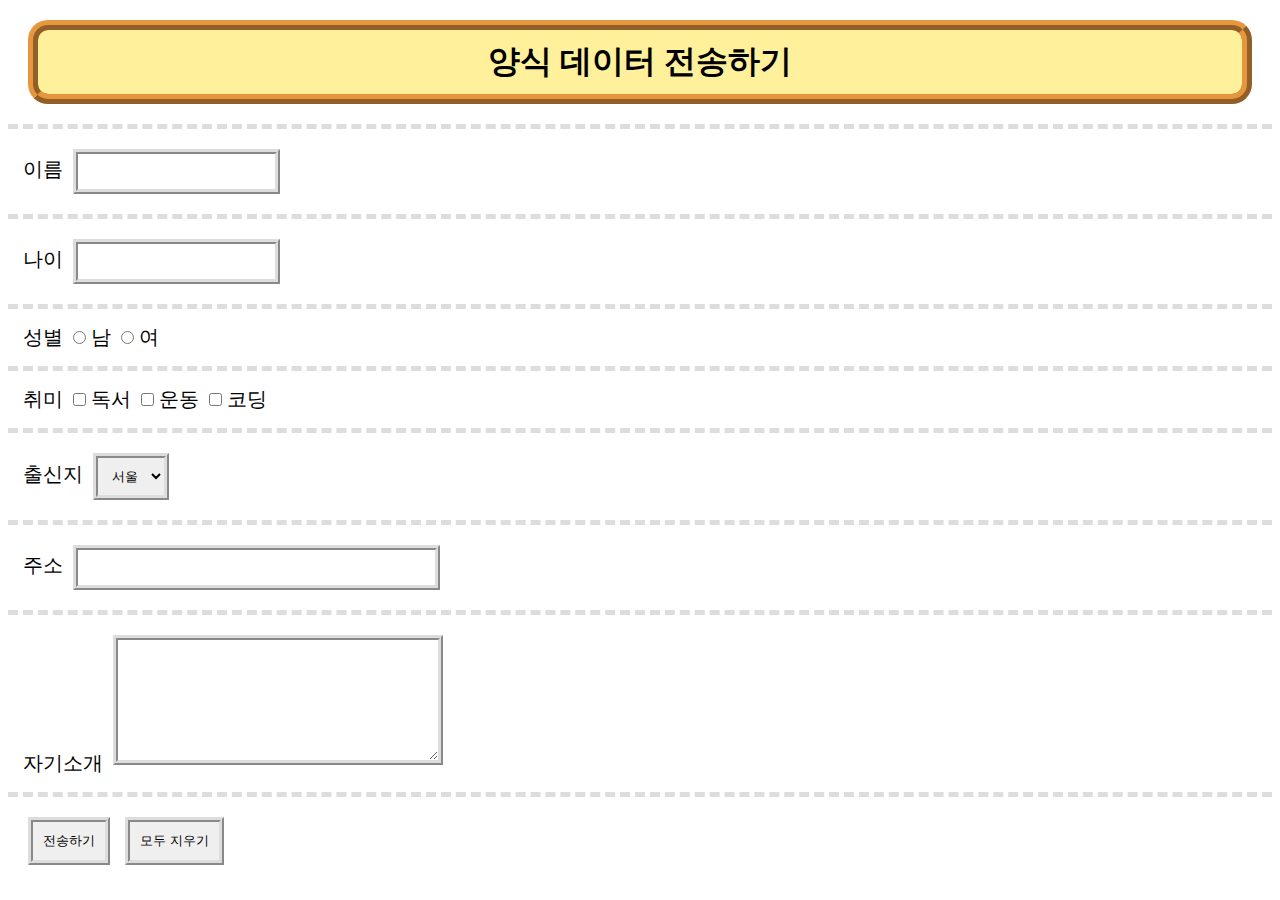
<file: form/index.html>
<!DOCTYPE html>
<html lang="ko">
<head>
    <meta charset="UTF-8">
    <meta name="viewport" content="width=device-width, initial-scale=1.0">
    <link href="style.css" rel="stylesheet">
    <title>양식 데이터 전송하기</title>
</head>
<body>
    <h1>양식 데이터 전송하기</h1>
    <form method="post" action="result.html">
        <div>
            이름
            <input type="text" name="username">
        </div>
        <div>
            나이
            <input type="number" name="age">
        </div>
        <div>
            성별
            <input type="radio" name="gender" value="man">남
            <input type="radio" name="gender" value="woman">여
        </div>
        <div>
            취미
            <input type="checkbox" name="hobby" value="read">독서
            <input type="checkbox" name="hobby" value="exercise">운동
            <input type="checkbox" name="hobby" value="coding">코딩
        </div>
        <div>
            출신지
            <select name="city">
                <option>서울</option>
                <option>부산</option>
                <option>대구</option>
                <option>경남</option>
                <option>제주</option>
            </select>
        </div>
        <div>
            주소
            <input type="text" size="40" name="address">
        </div>
        <div>
            자기소개
            <textarea name="profile"></textarea>
        </div>
        <div>
            <input type="submit" value="전송하기">
            <input type="reset" value="모두 지우기">
        </div>
    </form>
</body>
</html>
</file>
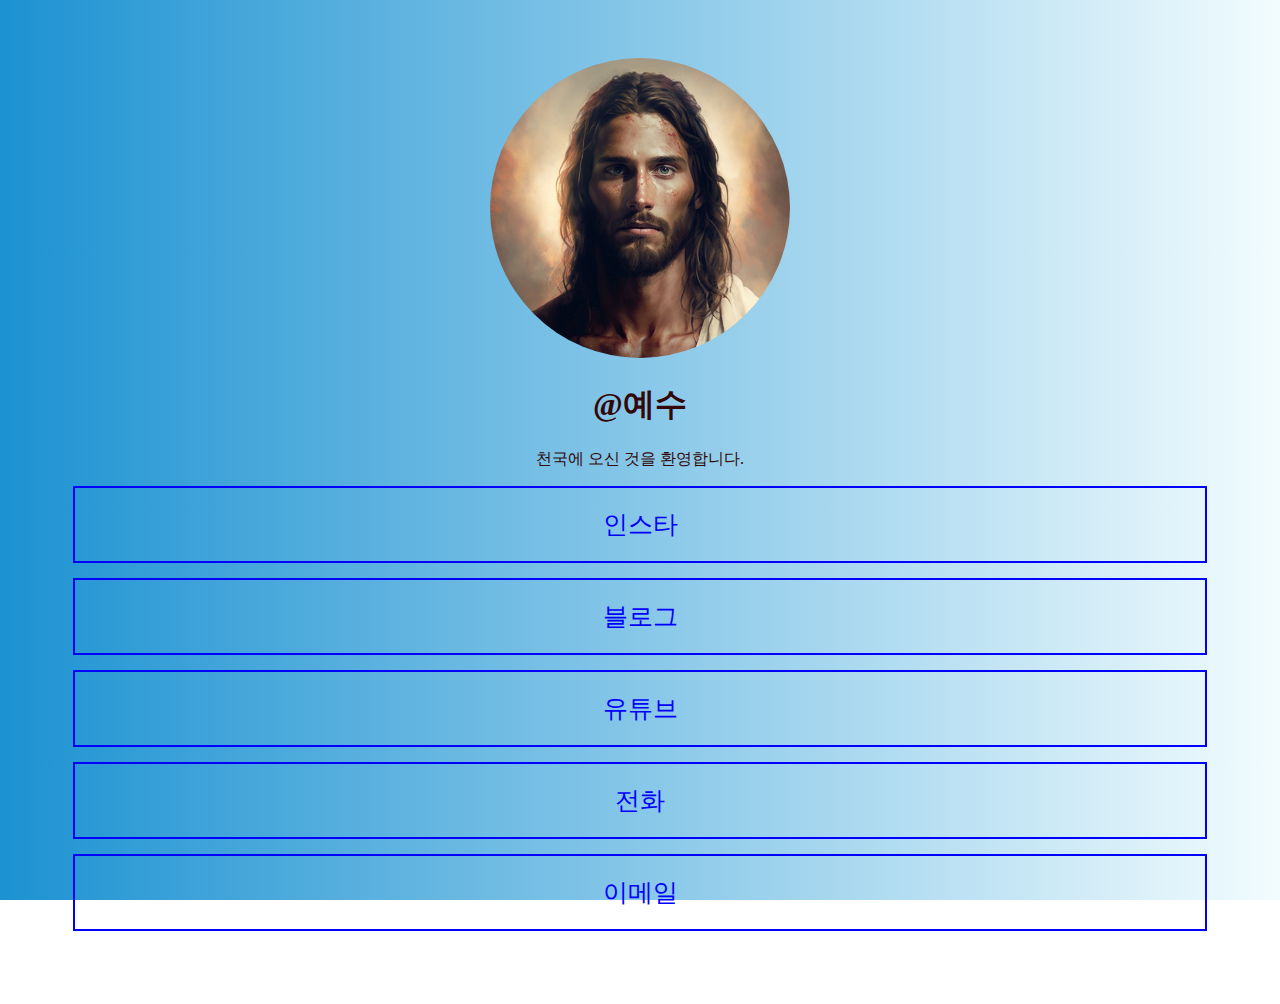
<file: linktree/index.html>
<!DOCTYPE html>
<html lang="ko">
<head>
    <meta charset="UTF-8">
    <meta name="viewport" content="width=device-width, initial-scale=1.0">
    <title>박경득의 링크트리</title>
    <link href="favicon.ico" rel="icon">
    <link href="style.css" rel="stylesheet">
</head>
<body>
    <img src="다운로드.jpg" alt="예수님" width="200">
    <h1>@예수</h1>
    <p>천국에 오신 것을 환영합니다.</p>
    <a href="https://instagram.com" target="_blank">인스타</a>
    <a href="https://blog.naver.com" target="_blank">블로그</a>
    <a href="https://youtube.com" target="_blank">유튜브</a>
    <a href="tel:010-8920-1381" target="_blank">전화</a>
    <a href="mailto:qkrrudemr051003@naver.com" target="_blank">이메일</a>
</body>
</html>
</file>
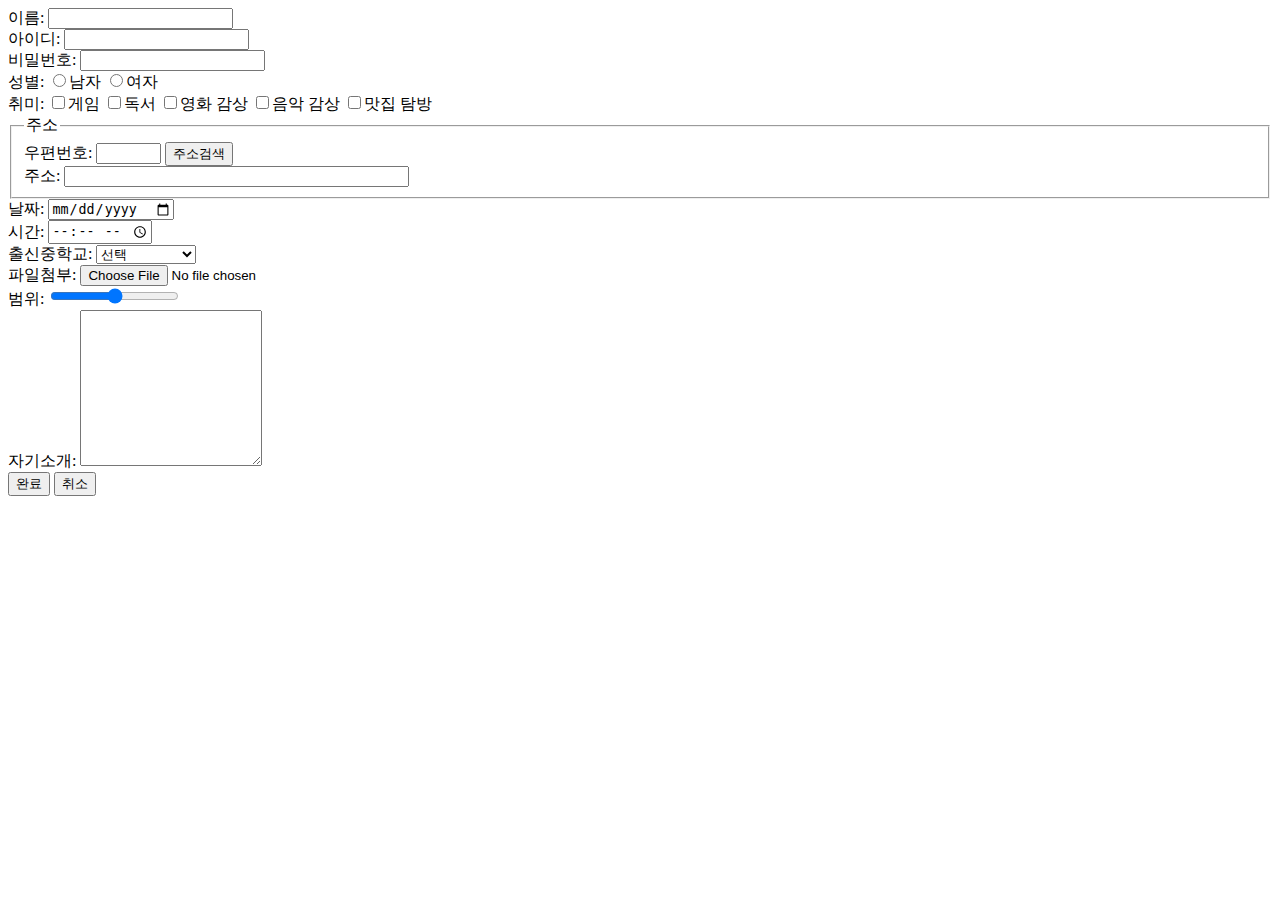
<file: form.html>
<!DOCTYPE html>
<html lang="en">
<head>
    <meta charset="UTF-8">
    <meta name="viewport" content="width=device-width, initial-scale=1.0">
    <title>Document</title>
</head>
<body>
    <form>
        이름: <input type="text">
        <br>
        아이디: <input type="text">
        <br>
        비밀번호: <input type="password">
        <br>
        성별: <input type="radio" name="gender">남자
              <input type="radio" name="gender">여자
        <br>
        취미: <input type="checkbox" name="hobby">게임
              <input type="checkbox" name="hobby">독서
              <input type="checkbox" name="hobby">영화 감상
              <input type="checkbox" name="hobby">음악 감상
              <input type="checkbox" name="hobby">맛집 탐방
        <br>
        <fieldset>
            <legend>주소</legend>
            우편번호: <input type="text" size="5">
            <input type="button" value="주소검색">
            <br>
            주소: <input type="text" size="40">
        </fieldset>
        날짜: <input type="date">
        <br>
        시간: <input type="time">
        <br>
        출신중학교:
        <select>
            <option>선택</option>
            <option>진영중학교</option>
            <option>장등중학교</option>
            <option>한얼중학교</option>
            <option>창원동중학교</option>
        </select>
        <br>
        파일첨부: <input type="file">
        <br>
        범위: <input type="range">
        <br>
        자기소개: <textarea rows="10"></textarea>
        <br>
        <button>완료</button>
        <button>취소</button>
    </form>
</body>
</html>
</file>
<file: form/style.css>
h1 {
    text-align: center;
    border: 10px ridge rgb(230, 151, 61);
    border-radius: 20px;
    background-color: #fff09b;
    margin: 20px;
    padding: 10px;
}

div {
    margin: 0;
    padding: 15px;
    border-top: 5px dashed #ddd;
    font-size: 20px;
}

input, select, textarea {
    margin: 5px;
    padding: 10px;
    border: 5px ridge #ddd;
    transition: .2s;
}

input:hover, select:hover, textarea:hover {
    border-color: #000;
}

input:focus, select:focus, textarea:focus {
    border-radius: 10px;
    border-color: rgb(230, 151, 61);
    background-color: #fff09b;
}

textarea {
    width: 300px;
    height: 100px;
}
</file>
<file: linktree/style.css>
body{
    background-color: background: #1c92d2;  /* fallback for old browsers */
    background: -webkit-linear-gradient(to left, #f2fcfe, #1c92d2);  /* Chrome 10-25, Safari 5.1-6 */
    background: linear-gradient(to left, #f2fcfe, #1c92d2); /* W3C, IE 10+/ Edge, Firefox 16+, Chrome 26+, Opera 12+, Safari 7+ */
    background-attachment: fixed;
    text-align: center;
    padding: 50px;
}

img{
    width: 300px;
    height: 300px;
    border-radius: 300px;
}

h1{
    color: rgb(51, 7, 7);
}

p{
    color: rgb(51, 7, 7);
}

a{
    display:block;
    color:blue;
    border: 2px solid;
    padding: 20px;
    margin: 15px;
    text-decoration: none;
    font-size: 25px;
    transition: 0.5s;
}

a:hover{
    color: red;
    background-color: yellow;
    border-color: black;
    border-radius: 50px;
    transform: scale(1.2) rotate(-5deg);
    letter-spacing: 20px;
    box-shadow: 5px 5px 5px #000;
    font-weight: bold;
}
</file>
